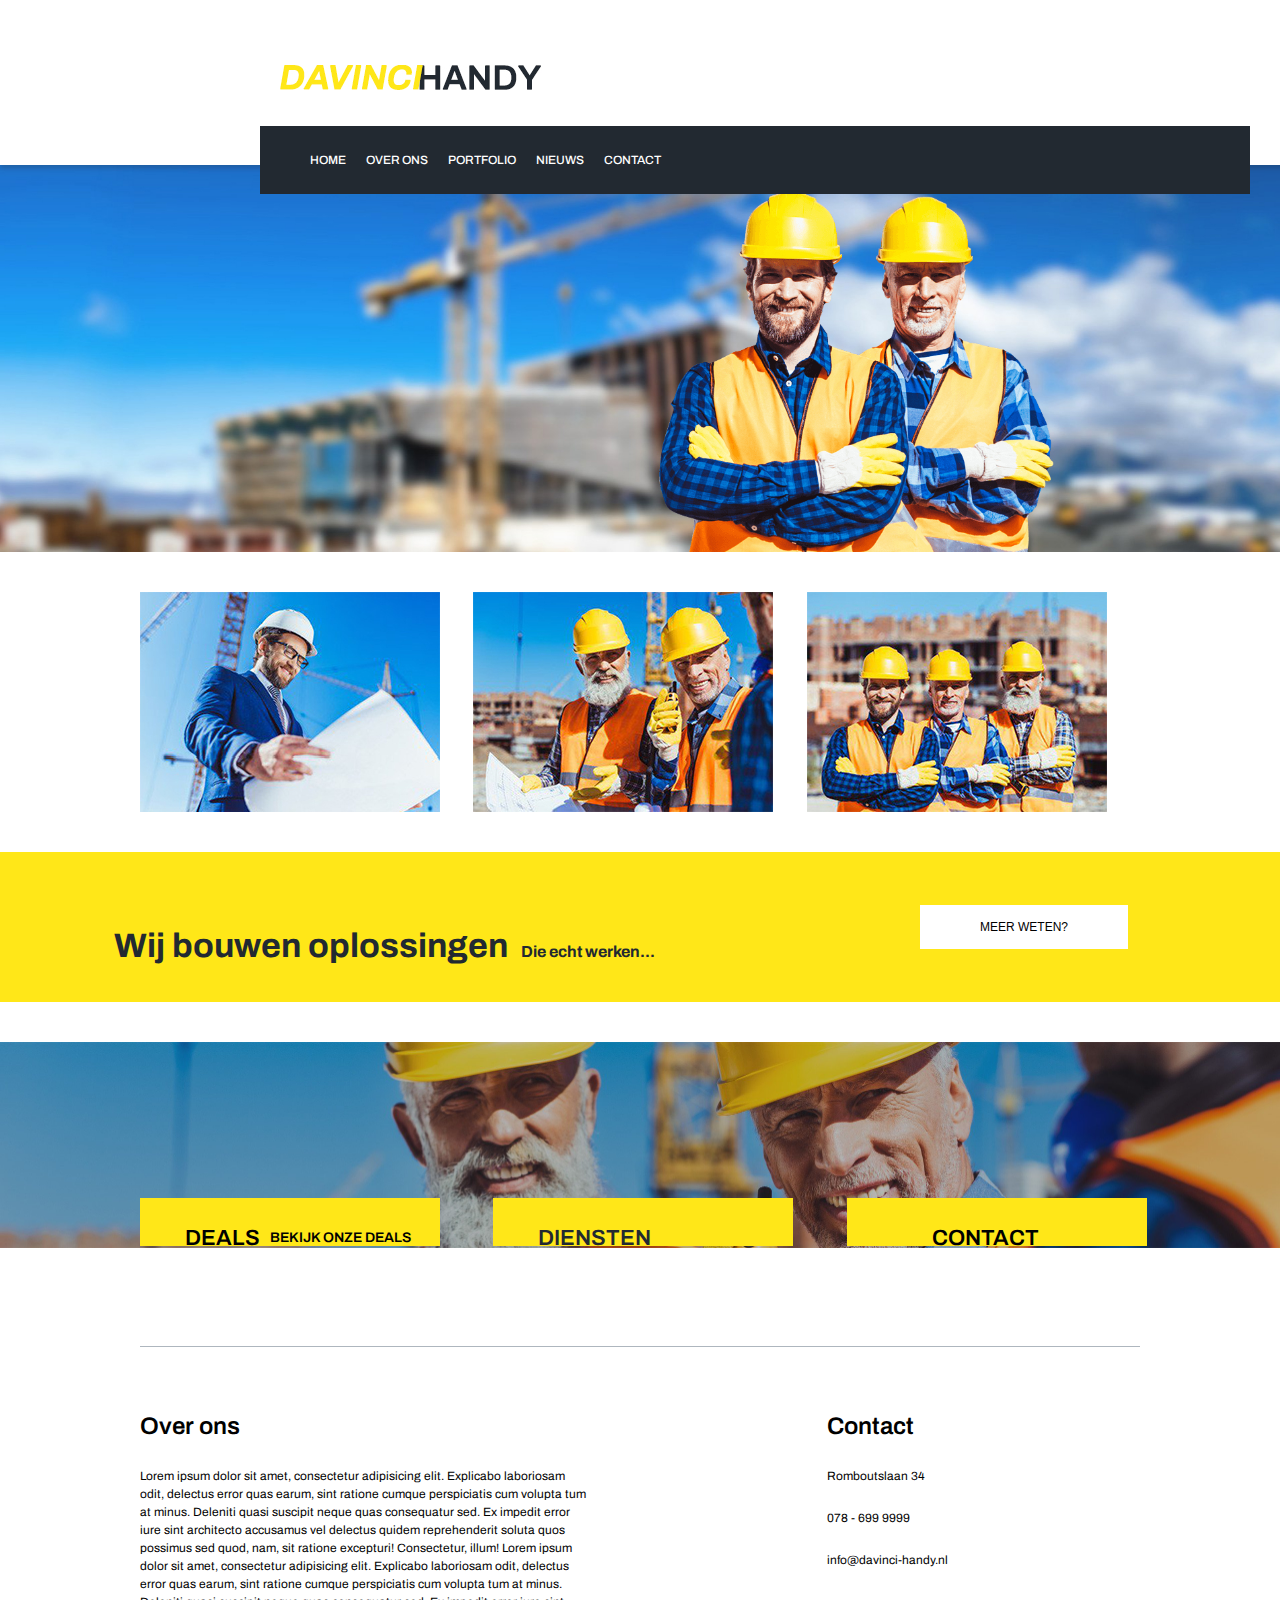
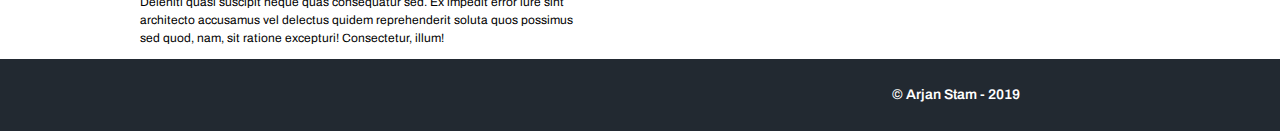
<file: index.html>
<html lang="nl">
  <head>
    <meta charset="utf-8">
    <link href="https://fonts.googleapis.com/css?family=Archivo" rel="stylesheet">
    <link rel="stylesheet" href="https://use.fontawesome.com/releases/v5.4.2/css/all.css" integrity="sha384-/rXc/GQVaYpyDdyxK+ecHPVYJSN9bmVFBvjA/9eOB+pb3F2w2N6fc5qB9Ew5yIns" crossorigin="anonymous">
    <link rel="stylesheet" href="index.css">
    <title>Handy</title>
  </head>
  <body>
    <div class="header">


      <header>
        <img id="logo" src="logo.jpg" alt="logo">
        <ul>
         
         
          <li class="dropdown"><p>HOME </a></p>

          <li class="dropdown"><p>OVER ONS</p><i class="fas fa-caret-down"></i>
            <div class="dropdown-menu">
              <a id="dropdown-item">Geschiedenis</a>
              <a id="dropdown-item">Deals</a>
              <a id="dropdown-item">Diensten</a>
            </div>
          
            <li class="dropdown"><p>PORTFOLIO</p>
              <li class="dropdown"><p>NIEUWS</p>
                <li class="dropdown"><p>CONTACT</p>
                   
        </ul>
      </header>

      <img id="banner1" src="header.jpg" alt="header">
    </div>

    <div class="center">
      <div class="banner-grid">
        <div class="banner-item1">
          <img src="banner-1.jpg" alt="banner1">
          <h3>GESCHIEDENIS</h3>
        </div>
        <div class="banner-item2">
          <img src="banner-2.jpg" alt="banner2">
          <h3>DEALS</h3>
        </div>
        <div class="banner-item3">
          <img src="banner-3.jpg" alt="banner3">
          <h3>DIENSTEN</h3>
        </div>
      </div>

    </div>

    <div class="ribbon-grid">
      <div class="ribbon-item">
        <h1 style="font-size: 34px; font-weight: 700;">Wij bouwen oplossingen</h1>
        <p style="font-size: 16px; font-weight: 700;">Die echt werken...</p>
      </div>
      <div class="ribbon-item">
        <button href="#">MEER WETEN?</button>
      </div>
    </div>

    <div class="footer">
      <img id="banner2" src="footer.jpg" alt="footer">
      <div class="footer_content">
        <div class="footer-grid">
          <div class="footer-item" id="deals">
            <a href="deals.html"></a>
            <i class="far fa-handshake fa-4x"></i>
            <h3>DEALS</h3>
            <p>BEKIJK ONZE DEALS</p>
          </div>
          <div class="footer-item" id="dienst">
            <a href="diensten.html">
            <i class="fas fa-toolbox fa-4x"></i>
            <h3>DIENSTEN</h3>
            <p>BEKIJK ONZE DIENSTEN</p>
            </a>
          </div>
          <div class="footer-item" id="contact">
            <i class="Contact.html"></i>
            <i class="far fa-envelope fa-4x"></i>
            <h3>CONTACT</h3>
            <p>STUUR EEN BERICHT</p>
          </div>
        </div>
        <div class="footer-lowercontent">
          <div class="loweritem">
            <h1 style="font-size: 24px; font-weight: 600; padding-top: 50px;">Over ons</h1>
            <p style="font-size: 12px; line-height: 18px; font-weight: 400; width: 450px;">Lorem ipsum dolor sit amet, consectetur adipisicing elit. Explicabo laboriosam
              odit, delectus error quas earum, sint ratione cumque perspiciatis cum volupta
              tum at minus. Deleniti quasi suscipit neque quas consequatur sed. Ex impedit
              error iure sint architecto accusamus vel delectus quidem reprehenderit soluta
              quos possimus sed quod, nam, sit ratione excepturi! Consectetur, illum! Lorem
              ipsum dolor sit amet, consectetur adipisicing elit. Explicabo laboriosam
              odit, delectus error quas earum, sint ratione cumque perspiciatis cum volupta
              tum at minus. Deleniti quasi suscipit neque quas consequatur sed. Ex impedit
              error iure sint architecto accusamus vel delectus quidem reprehenderit soluta
              quos possimus sed quod, nam, sit ratione excepturi! Consectetur, illum!</p>
          </div>
          <div class="loweritem">
            <h1 style="font-size: 24px; font-weight: 600; padding-top: 50px;">Contact</h1>
            <i class="fas fa-map-marker-alt fa-2x"></i>
            <p style="font-size: 12px; line-height: 18px; font-weight: 400;">Romboutslaan 34</p>
            <br>
            <i class="fas fa-mobile-alt fa-2x"></i>
            <p style="font-size: 12px; line-height: 18px; font-weight: 400;">078 - 699 9999</p>
            <br>
            <i class="far fa-envelope fa-2x"></i>
            <p style="font-size: 12px; line-height: 18px; font-weight: 400;">info@davinci-handy.nl</p>
          </div>
        </div>
      </div>
    </div>

    <footer>
      <p>© Arjan Stam - 2019</p>
    </footer>

  </body>
</html>
</file>
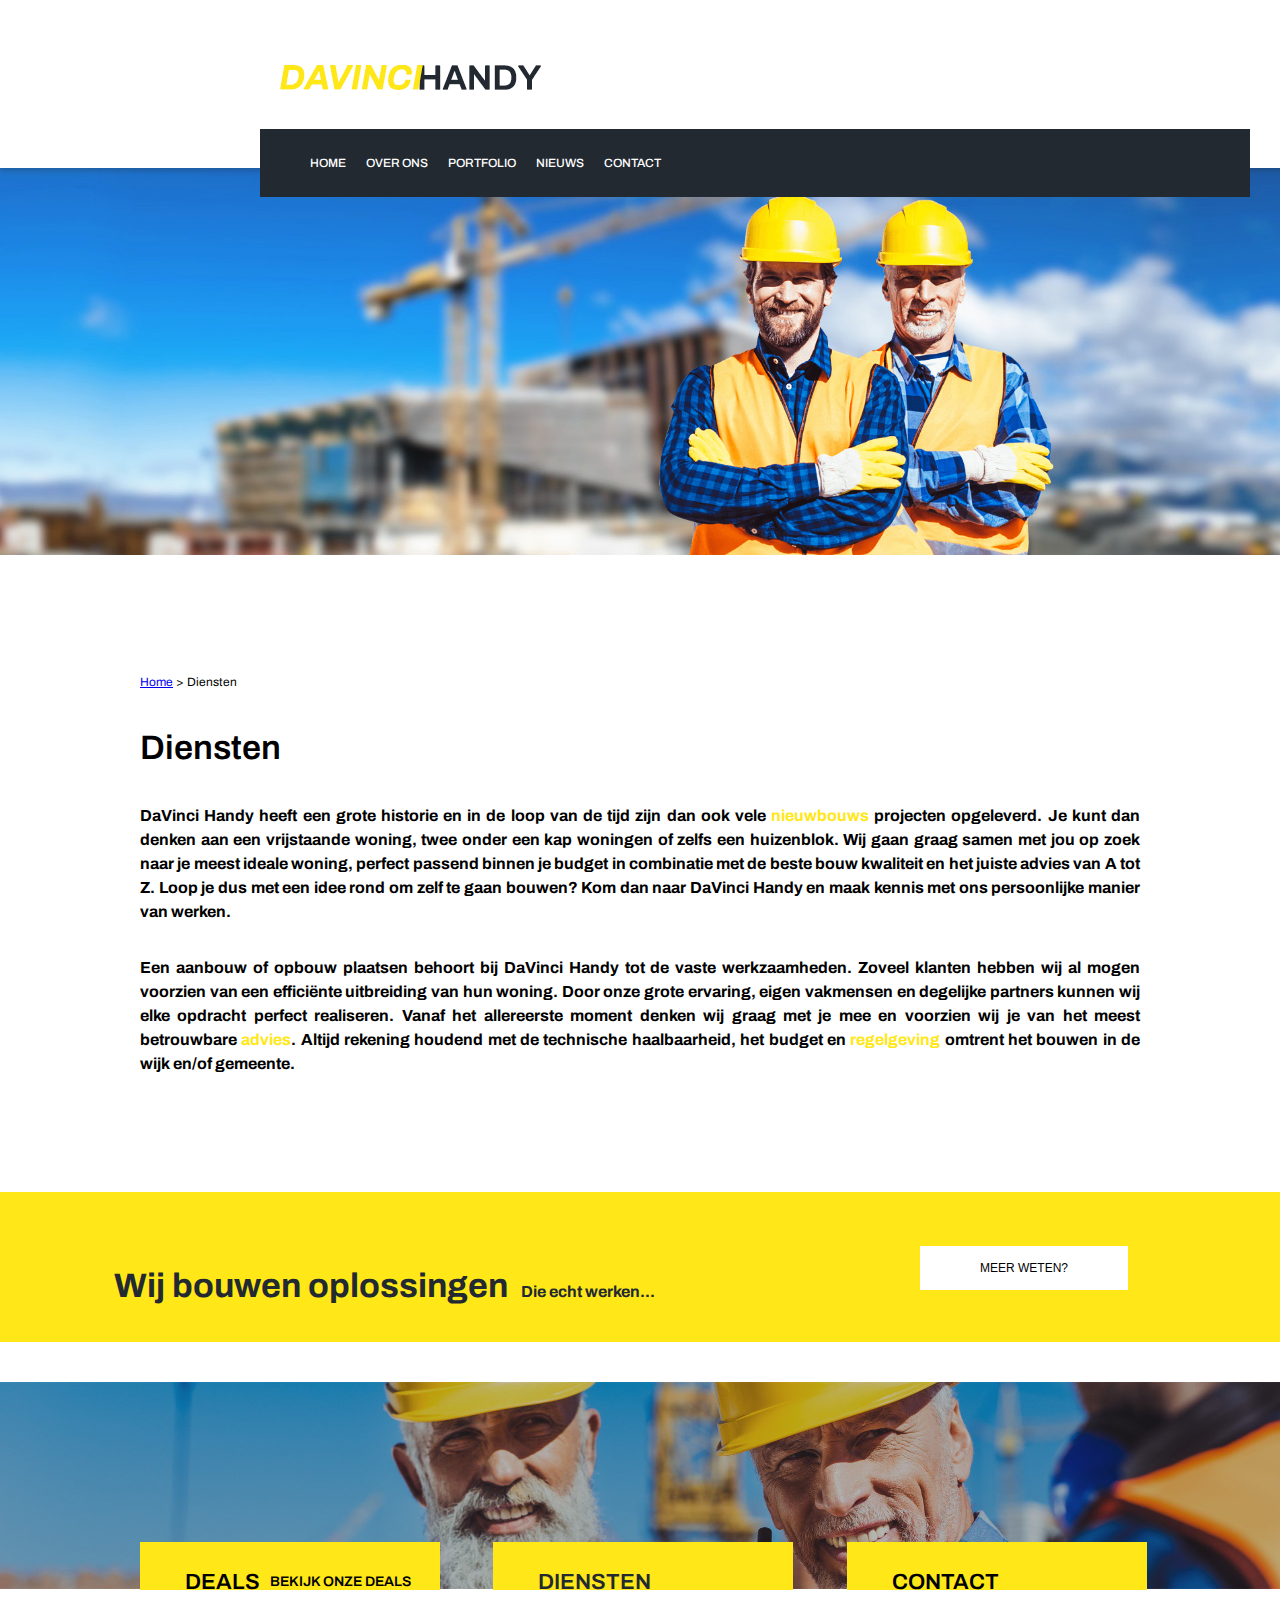
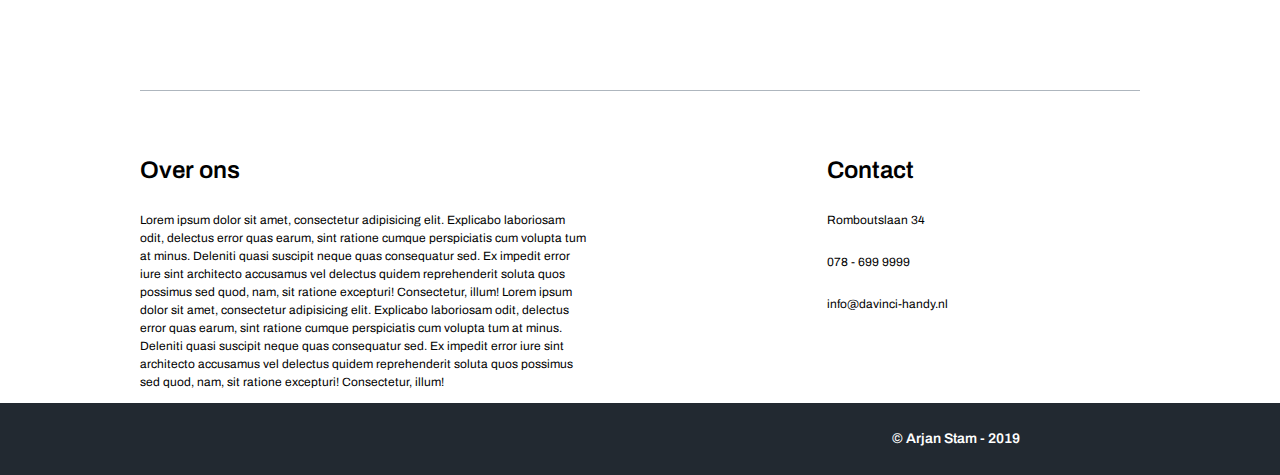
<file: diensten.html>
<!DOCTYPE html>
<html>
  <head>
    <meta charset="utf-8">
    <link href="https://fonts.googleapis.com/css?family=Archivo" rel="stylesheet">
    <link rel="stylesheet" href="https://use.fontawesome.com/releases/v5.4.2/css/all.css" integrity="sha384-/rXc/GQVaYpyDdyxK+ecHPVYJSN9bmVFBvjA/9eOB+pb3F2w2N6fc5qB9Ew5yIns" crossorigin="anonymous">
    <link rel="stylesheet" href="index.css">
    <title>Handy</title>
  </head>
  <body>
    <div class="header">

      <header>
        <img id="logo" src="logo.jpg" alt="logo">
        <ul>
          <li class="dropdown"><p>HOME </p>
          <li class="dropdown"><p>OVER ONS</p><i class="fas fa-caret-down"></i>
            <div class="dropdown-menu">
              <a id="dropdown-item">Geschiedenis</a>
              <a id="dropdown-item">Deals</a>
              <a id="dropdown-item">Diensten</a>
            </div>
          
            <li class="dropdown"><p>PORTFOLIO</p>
              <li class="dropdown"><p>NIEUWS</p>
                <li class="dropdown"><p>CONTACT</p>
                    
        </ul>
      </header>

      <img id="banner1" src="header.jpg" alt="header">
    </div>

    <div class="center2">
      <p style="font-size: 12px; font-weight: 400;"><a href = "index.html">Home</a>  >  Diensten</p>
      <h1 style="font-size: 34px; font-weight: 600;">Diensten</h1>
      <p style="text-align: justify;"><b>DaVinci Handy heeft een grote historie en in de loop van de tijd zijn dan ook vele <span id="a">nieuwbouws<span id="info1" style="font-size: 14px;">Een nieuwbouw project zijn woningen die korter dan een jaar geleden gebouwd of nu nog in aanbouw zijn</span></span> projecten opgeleverd. Je kunt dan denken aan een vrijstaande woning, twee onder een kap woningen of zelfs een huizenblok. Wij gaan graag samen met jou op zoek naar je meest ideale woning, perfect passend binnen je budget in combinatie met de beste bouw kwaliteit en het juiste advies van A tot Z. Loop je dus met een idee rond om zelf te gaan bouwen? Kom dan naar DaVinci Handy en maak kennis met ons persoonlijke manier van werken.</b></p>
      <p style="text-align: justify;"><b>Een aanbouw of opbouw plaatsen behoort bij DaVinci Handy tot de vaste werkzaamheden. Zoveel klanten hebben wij al mogen voorzien van een efficiënte uitbreiding van hun woning. Door onze grote ervaring, eigen vakmensen en degelijke partners kunnen wij elke opdracht perfect realiseren. Vanaf het allereerste moment denken wij graag met je mee en voorzien wij je van het meest betrouwbare <span id="b">advies<span id="info2" style="font-size: 14px;">Neem met ons contact op om van ons advies gebruik te kunnen maken</span></span>. Altijd rekening houdend met de technische haalbaarheid, het budget en <span id="c">regelgeving<span id="info3" style="font-size: 14px;">Regelgeving kan per gemeente verschillen. Wij nemen dit voor onze rekening</span></span> omtrent het bouwen in de wijk en/of gemeente.</b></p>
    </div>

    <div class="ribbon-grid">
      <div class="ribbon-item">
        <h1 style="font-size: 34px; font-weight: 700;">Wij bouwen oplossingen</h1>
        <p style="font-size: 16px; font-weight: 700;">Die echt werken...</p>
      </div>
      <div class="ribbon-item">
        <button href="#">MEER WETEN?</button>
      </div>
    </div>

    <div class="footer">
      <img id="banner2" src="footer.jpg" alt="footer">
      <div class="footer_content">
        <div class="footer-grid">
          <div class="footer-item">
            <i class="far fa-handshake fa-4x"></i>
            <h3>DEALS</h3>
            <p>BEKIJK ONZE DEALS</p>
          </div>
          <div class="footer-item" id="dienst">
            <a href="#">
            <i class="fas fa-toolbox fa-4x"></i>
            <h3>DIENSTEN</h3>
            <p>BEKIJK ONZE DIENSTEN</p>
            </a>
          </div>
          <div class="footer-item">
            <i class="far fa-envelope fa-4x"></i>
            <h3>CONTACT</h3>
            <p>STUUR EEN BERICHT</p>
          </div>
        </div>
        <div class="footer-lowercontent">
          <div class="loweritem">
            <h1 style="font-size: 24px; font-weight: 600; padding-top: 50px;">Over ons</h1>
            <p style="font-size: 12px; line-height: 18px; font-weight: 400; width: 450px;">Lorem ipsum dolor sit amet, consectetur adipisicing elit. Explicabo laboriosam
              odit, delectus error quas earum, sint ratione cumque perspiciatis cum volupta
              tum at minus. Deleniti quasi suscipit neque quas consequatur sed. Ex impedit
              error iure sint architecto accusamus vel delectus quidem reprehenderit soluta
              quos possimus sed quod, nam, sit ratione excepturi! Consectetur, illum! Lorem
              ipsum dolor sit amet, consectetur adipisicing elit. Explicabo laboriosam
              odit, delectus error quas earum, sint ratione cumque perspiciatis cum volupta
              tum at minus. Deleniti quasi suscipit neque quas consequatur sed. Ex impedit
              error iure sint architecto accusamus vel delectus quidem reprehenderit soluta
              quos possimus sed quod, nam, sit ratione excepturi! Consectetur, illum!</p>
          </div>
          <div class="loweritem">
            <h1 style="font-size: 24px; font-weight: 600; padding-top: 50px;">Contact</h1>
            <i class="fas fa-map-marker-alt fa-2x"></i>
            <p style="font-size: 12px; line-height: 18px; font-weight: 400;">Romboutslaan 34</p>
            <br>
            <i class="fas fa-mobile-alt fa-2x"></i>
            <p style="font-size: 12px; line-height: 18px; font-weight: 400;">078 - 699 9999</p>
            <br>
            <i class="far fa-envelope fa-2x"></i>
            <p style="font-size: 12px; line-height: 18px; font-weight: 400;">info@davinci-handy.nl</p>
          </div>
        </div>
      </div>
    </div>

    <footer>
      <p>© Arjan Stam - 2019</p>
    </footer>

  </body>
</html>
</file>
<file: index.css>
html {
  font-family: 'Archivo', sans-serif;
}

body {
  margin: 0;
}

.center {
  width: 1000px;
  margin: 0 auto;
}

p {
  font-size: 16px;
  line-height: 24px;
  font-weight: 500;
}

header {
width: 100%;
position: relative;
top: 45px;
}

img#logo {
  margin: 20px;
  position: relative;
  top: 0;
  left: 259.6px;
}

li {
  display: inline-block;
  color: white;
  padding: 10px 10px;
}

li p {
  font-size: 12px;
  font-weight: 500;
}

ul {
  background-color: #222931;
  width: 950px;
  position: relative;
  top: 0;
  left: 259.6px;

}

#dropdown-item {
  display: block;
  color: white;
  padding: 3px 5px;
  transition: 0.5s;
  font-size: 16px;
  font-weight: 500;
    background-color: #ffe718;
  color: black;
}

.dropdown-menu {
  display: none;
  background-color: #222931;
  width: 15%;
  position: absolute;
  top: 68px;
  left: 100px;
  background-color: #222931;
  color: #fff;
  transition: 0.5s;
}
#dropdown-item:hover{
     background-color: #222931;
  color: #fff;
  transition: 0.5s;
}
.dropdown {
  transition: 0.5s;
}

.dropdown:hover {
  background-color: #ffe718;
  color: black;
}

.dropdown:hover .dropdown-menu {
  display: block;
}

.dropdown-item:hover {
  background-color: #ffe718;
  color: black;
}

#banner1 {
  width: 100%;
  overflow: hidden;
}

.banner-grid {
  display: grid;
  grid-template-columns: 33.33% 33.33% auto;
  margin-top: 40px;
  margin-bottom: 40px;
}

.banner-item1, .banner-item2, .banner-item3 {
  height: 220px;
  width: 300px;
  margin: 0 0;
  font-size: 32px;
  font-weight: 600;
  color: #fff
}

.banner-item1 {
background-color: rgba(34,41,49,0.8);
background-repeat: no-repeat;
transition: 0.5s;
}

.banner-item2 {
background-color: rgba(34,41,49,0.8);
background-repeat: no-repeat;
transition: 0.5s;
}

.banner-item3 {
background-color: rgba(34,41,49,0.8);
background-repeat: no-repeat;
transition: 0.5s;
}

.banner-item1 h3 {
  position: absolute;
  top: 760px;
  left: 270px;
  margin: 0;
  opacity: 0;
  transition: 0.5s;
}

.banner-item2 h3 {
  position: absolute;
  top: 760px;
  left: 680px;
  margin: 0;
  opacity: 0;
  transition: 0.5s;
}

.banner-item3 h3 {
  position: absolute;
  top: 760px;
  left: 985px;
  margin: 0;
  opacity: 0;
  transition: 0.5s;
}

.banner-item1 img {
  transition: 0.5s;
}

.banner-item2 img {
  transition: 0.5s;
}

.banner-item3 img {
  transition: 0.5s;
}

.banner-item1:hover h3 {
  opacity: 1;
}

.banner-item2:hover h3 {
  opacity: 1;
}

.banner-item3:hover h3 {
  opacity: 1;
}

.banner-item1:hover img {
  opacity: 0.2;
}

.banner-item2:hover img {
  opacity: 0.2;
}

.banner-item3:hover img {
  opacity: 0.2;
}

.ribbon-grid {
  display: grid;
  grid-template-columns: 60% auto;
  background-color: #ffe718;
  width: 100%;
  height: 150px;
  overflow: hidden;
  margin-bottom: 40px;
}

.ribbon-item {
  color: #222931;
  margin: 0 auto;
}

.ribbon-item h1, p {
  display: inline-block;
}

.ribbon-item h1 {
margin: 75px 0;

}

.ribbon-item p {
margin: 0;
margin-left: 10px;
}

.ribbon-item button {
  font-size: 12px;
  font-weight: 500;
  background-color: #fff;
  border: 0;
  padding: 15px 60px;
  text-decoration: none;
  color: black;
  position: relative;
  top: 53.6px;
  transition: 0.5s;
}

.ribbon-item button:hover {
  background-color: grey;
  color: #fff;
}

#banner2 {
  width: 100%;
  overflow: hidden;
}

.footer_content {
  width: 1000px;
  margin: 0 auto;
}

.footer-grid {
  display: grid;
  grid-template-columns: 33.33% 33.33% auto;
  grid-column-gap: 20px;
  position: relative;
  bottom: 50px;
}

.footer-item {
  width: 300px;
background-color: #ffe718;
overflow: hidden;
transition: 0.5s;
}

.footer-item i {
  padding: 20px;
  float: left;
}

.footer-item h3, .footer-item p {
  margin: 0 5px;
  font-weight: 600;
  float: left;
  position: relative;
  top: 28px;
}

.footer-item h3 {
  font-size: 22px
}

.footer-item p {
  font-size: 14px
}

.footer-item a {
  color: #222931;
  transition: 0.5s;
}

.footer-item#dienst:hover {
  background-color: #222931;
  color: #fff;
}

.footer-item#dienst:hover a {
  color: #fff;
}

.footer-item#contact:hover {
  background-color: #222931;
  color: #fff;
}

.footer-item#contact:hover a {
  color: #fff;
}
.footer-item#deals:hover {
  background-color: #222931;
  color: #fff;
}

.footer-item#deals:hover a {
  color: #fff;
}


.footer-lowercontent {
  display: grid;
  grid-template-columns: 66.66% auto;
  grid-column-gap: 20px;
  border-top: solid 1px #aeb6be;
  margin-top: 50px;
}

.loweritem i {
  color: #aeb6be;
  margin: 12px 0;
}

footer {
  background-color: #222931;
  color: #fff;
  overflow: auto;
}

footer p {
  padding: 10px 0;
  font-size: 14px;
  font-weight: 600;
  float: right;
  margin-right: 259.6px;
}

span {
  color: #ffe718;
}

#info1, #info2, #info3 {
  width: 300px;
  background-color: #aeb6be;
  color: #fff;
  padding: 10px;

}

#info1 {
  position: absolute;
  top: 900px;
  right: 365px;
  opacity: 0;
  transition: 0.5s;
}

#info2 {
  position: absolute;
  top: 1075px;
  right: 100px;
  opacity: 0;
  transition: 0.5s;
}

#info3 {
  position: absolute;
  top: 1100px;
  right: 535px;
  opacity: 0;
  transition: 0.5s;
}

#a:hover #info1, #b:hover #info2 , #c:hover #info3 {

  opacity: 1;
}

.center2 {
  width: 1000px;
  margin: 0 auto;
  padding: 100px 0;
}
</file>
